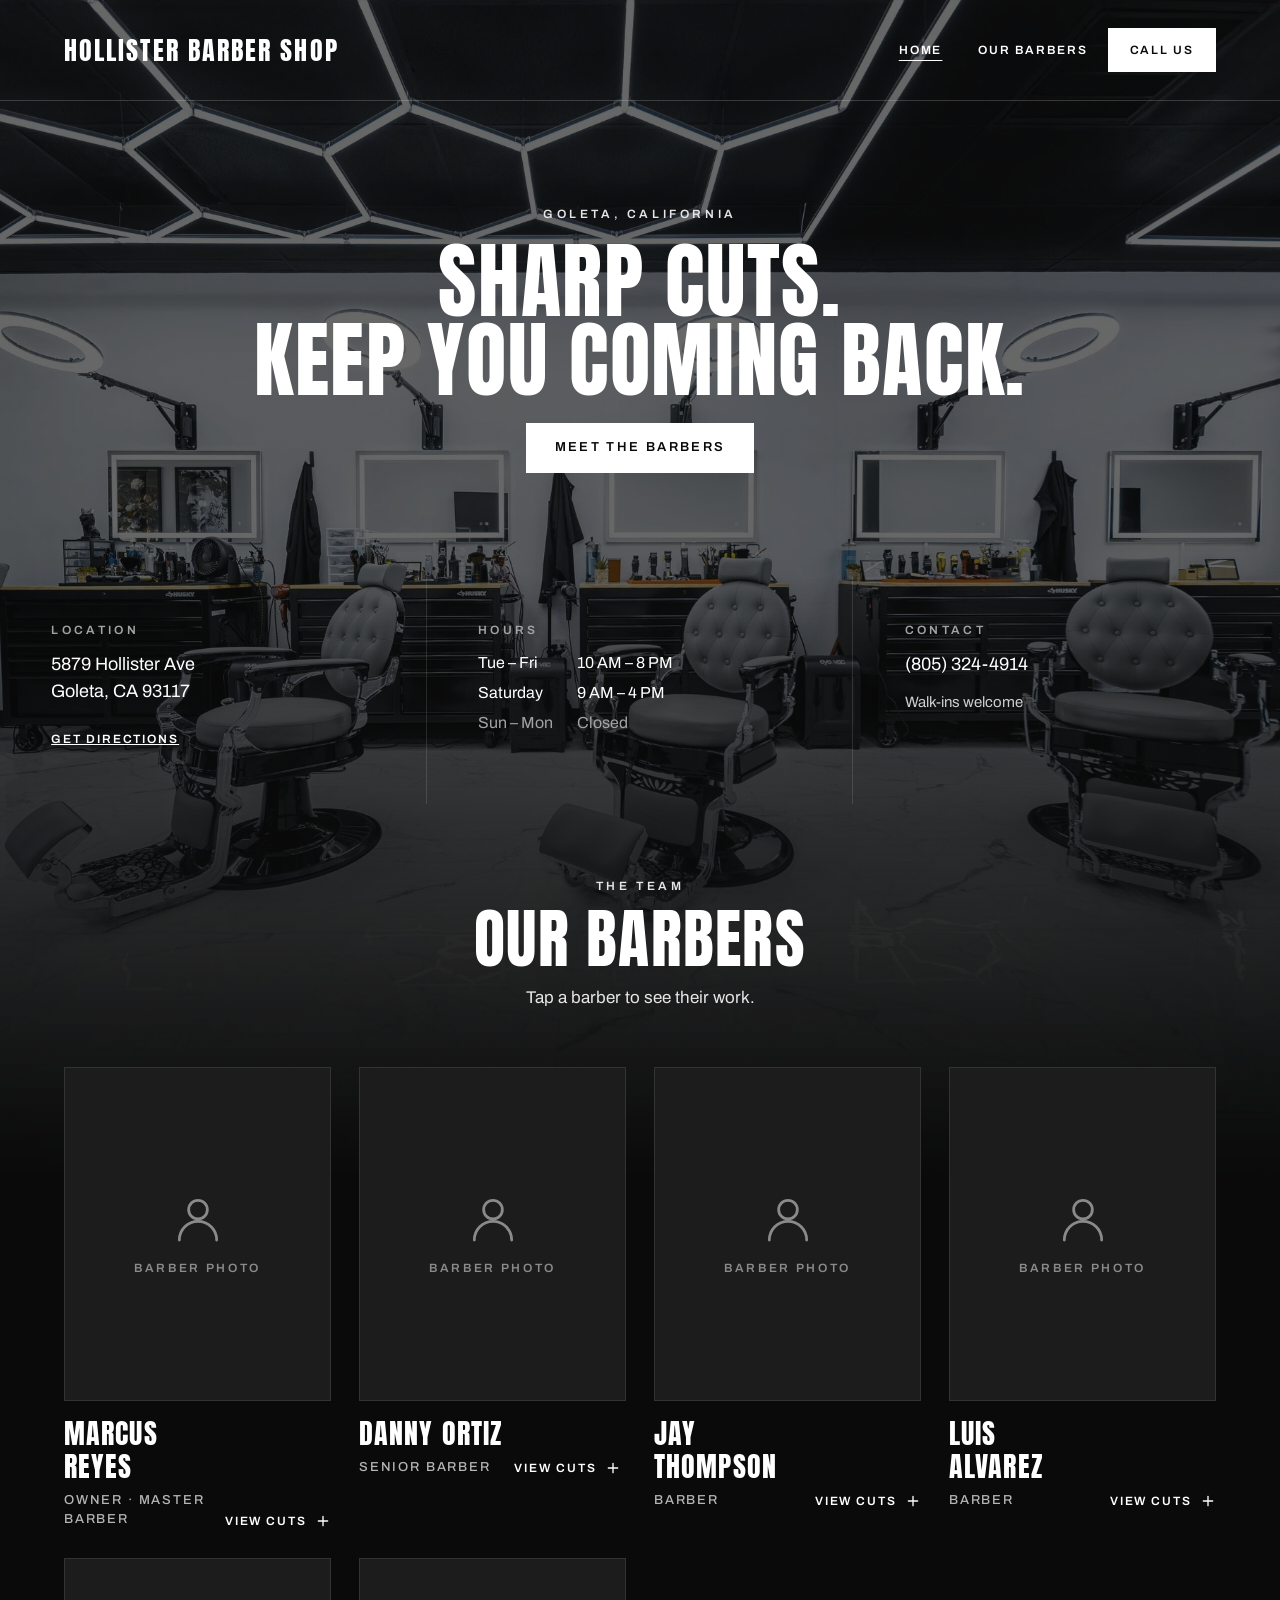
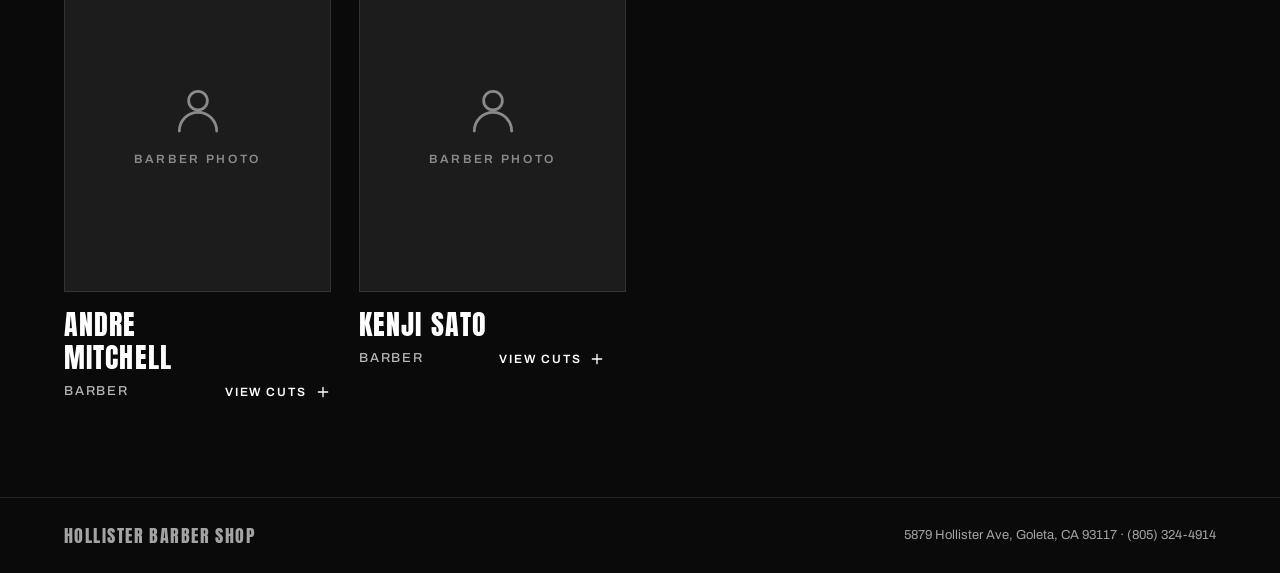
<file: index.html>
<!doctype html>
<html lang="en">
<head>
  <meta charset="utf-8">
  <meta name="viewport" content="width=device-width, initial-scale=1">
  <title>Hollister Barber Shop · Goleta, CA</title>
  <meta name="description" content="Family-owned barber shop in Goleta, California. Classic haircuts and shaves for every hair texture, including kids' styles. Walk-ins welcome.">
  <link rel="preconnect" href="https://fonts.googleapis.com">
  <link rel="preconnect" href="https://fonts.gstatic.com" crossorigin>
  <link href="https://fonts.googleapis.com/css2?family=Anton&family=Archivo:wght@400;500;600&display=swap" rel="stylesheet">
  <link rel="stylesheet" href="styles.css">
</head>
<body>

  <section class="hero">
    <header class="site-header">
      <a class="logo" href="index.html">Hollister Barber Shop</a>
      <nav class="nav" aria-label="Main">
        <a href="index.html" aria-current="page">Home</a>
        <a href="#barbers">Our Barbers</a>
        <a class="nav-cta" href="tel:+18053244914">Call Us</a>
      </nav>
    </header>

    <div class="hero-body">
      <p class="kicker">Goleta, California</p>
      <h1>Sharp Cuts.<br>Keep You <span class="nowrap">Coming Back.</span></h1>
      <div class="actions">
        <a class="btn btn--solid" href="#barbers">Meet the Barbers</a>
      </div>
    </div>
  </section>

  <main>
    <section class="info" aria-label="Visit us">
      <div class="info-block">
        <h2>Location</h2>
        <p>5879 Hollister Ave<br>Goleta, CA 93117</p>
        <a class="info-link" href="https://www.google.com/maps/search/?api=1&query=5879+Hollister+Ave+Goleta+CA+93117" target="_blank" rel="noopener">Get Directions</a>
      </div>
      <div class="info-block">
        <h2>Hours</h2>
        <dl class="hours">
          <dt>Tue – Fri</dt><dd>10 AM – 8 PM</dd>
          <dt>Saturday</dt><dd>9 AM – 4 PM</dd>
          <dt class="closed">Sun – Mon</dt><dd class="closed">Closed</dd>
        </dl>
      </div>
      <div class="info-block">
        <h2>Contact</h2>
        <a class="phone" href="tel:+18053244914">(805) 324-4914</a>
        <p class="note">Walk-ins welcome</p>
      </div>
    </section>

    <section class="team" id="barbers" aria-labelledby="barbers-title">
      <div class="team-head">
        <p class="kicker">The Team</p>
        <h2 id="barbers-title">Our Barbers</h2>
        <p class="lede">Tap a barber to see their work.</p>
      </div>
      <div class="team-grid">

        <!-- ===== BARBER 1 ===== -->
        <article class="barber">
          <button type="button" class="barber-card" aria-expanded="false" aria-controls="barber-1-panel">
            <span class="photo">
              <!-- Replace the icon + text below with: <img src="images/barber-1.jpg" alt="Marcus Reyes"> -->
              <svg aria-hidden="true" width="56" height="56" viewBox="0 0 24 24" fill="none" stroke="currentColor" stroke-width="1.2" stroke-linecap="round" stroke-linejoin="round"><circle cx="12" cy="8" r="4"/><path d="M4 21c0-4.4 3.6-8 8-8s8 3.6 8 8"/></svg>
              <span>Barber Photo</span>
            </span>
            <span class="barber-card-meta">
              <span>
                <span class="barber-name">Marcus Reyes</span>
                <span class="barber-role">Owner · Master Barber</span>
              </span>
              <span class="view-cuts">View Cuts
                <svg aria-hidden="true" width="16" height="16" viewBox="0 0 24 24" fill="none" stroke="currentColor" stroke-width="2" stroke-linecap="round"><path d="M12 5v14M5 12h14"/></svg>
              </span>
            </span>
          </button>

          <div class="barber-panel" id="barber-1-panel">
            <div class="panel-profile">
              <div class="photo">
                <!-- Same photo again: <img src="images/barber-1.jpg" alt="Marcus Reyes"> -->
                <svg aria-hidden="true" width="56" height="56" viewBox="0 0 24 24" fill="none" stroke="currentColor" stroke-width="1.2" stroke-linecap="round" stroke-linejoin="round"><circle cx="12" cy="8" r="4"/><path d="M4 21c0-4.4 3.6-8 8-8s8 3.6 8 8"/></svg>
                <span>Barber Photo</span>
              </div>
              <div>
                <h2 class="barber-name">Marcus Reyes</h2>
                <span class="barber-role">Owner · Master Barber</span>
              </div>
              <p class="bio">Opened the shop after 15 years behind the chair. Known for sharp skin fades, classic scissor cuts and hot-towel shaves.</p>
              <div class="panel-actions">
                <a class="btn btn--solid" href="tel:+18053244914">Book with Marcus</a>
                <button type="button" class="btn btn--outline close-btn">
                  <svg aria-hidden="true" width="14" height="14" viewBox="0 0 24 24" fill="none" stroke="currentColor" stroke-width="2.2" stroke-linecap="round"><path d="M6 6l12 12M18 6L6 18"/></svg>
                  Close
                </button>
              </div>
            </div>
            <div class="panel-cuts">
              <h3>Recent Cuts</h3>
              <!-- Replace each "Cut N" with: <img src="images/barber-1-cut-N.jpg" alt="Fade by Marcus Reyes">  Add or remove <li> items freely. -->
              <ul class="cuts">
                <li class="cut">Cut 1</li>
                <li class="cut">Cut 2</li>
                <li class="cut">Cut 3</li>
                <li class="cut">Cut 4</li>
                <li class="cut">Cut 5</li>
                <li class="cut">Cut 6</li>
              </ul>
            </div>
          </div>
        </article>
        <!-- ===== BARBER 2 ===== -->
        <article class="barber">
          <button type="button" class="barber-card" aria-expanded="false" aria-controls="barber-2-panel">
            <span class="photo">
              <!-- Replace the icon + text below with: <img src="images/barber-2.jpg" alt="Danny Ortiz"> -->
              <svg aria-hidden="true" width="56" height="56" viewBox="0 0 24 24" fill="none" stroke="currentColor" stroke-width="1.2" stroke-linecap="round" stroke-linejoin="round"><circle cx="12" cy="8" r="4"/><path d="M4 21c0-4.4 3.6-8 8-8s8 3.6 8 8"/></svg>
              <span>Barber Photo</span>
            </span>
            <span class="barber-card-meta">
              <span>
                <span class="barber-name">Danny Ortiz</span>
                <span class="barber-role">Senior Barber</span>
              </span>
              <span class="view-cuts">View Cuts
                <svg aria-hidden="true" width="16" height="16" viewBox="0 0 24 24" fill="none" stroke="currentColor" stroke-width="2" stroke-linecap="round"><path d="M12 5v14M5 12h14"/></svg>
              </span>
            </span>
          </button>

          <div class="barber-panel" id="barber-2-panel">
            <div class="panel-profile">
              <div class="photo">
                <!-- Same photo again: <img src="images/barber-2.jpg" alt="Danny Ortiz"> -->
                <svg aria-hidden="true" width="56" height="56" viewBox="0 0 24 24" fill="none" stroke="currentColor" stroke-width="1.2" stroke-linecap="round" stroke-linejoin="round"><circle cx="12" cy="8" r="4"/><path d="M4 21c0-4.4 3.6-8 8-8s8 3.6 8 8"/></svg>
                <span>Barber Photo</span>
              </div>
              <div>
                <h2 class="barber-name">Danny Ortiz</h2>
                <span class="barber-role">Senior Barber</span>
              </div>
              <p class="bio">Twelve years cutting. Specializes in tapers, textured crops and beard sculpting for every hair type.</p>
              <div class="panel-actions">
                <a class="btn btn--solid" href="tel:+18053244914">Book with Danny</a>
                <button type="button" class="btn btn--outline close-btn">
                  <svg aria-hidden="true" width="14" height="14" viewBox="0 0 24 24" fill="none" stroke="currentColor" stroke-width="2.2" stroke-linecap="round"><path d="M6 6l12 12M18 6L6 18"/></svg>
                  Close
                </button>
              </div>
            </div>
            <div class="panel-cuts">
              <h3>Recent Cuts</h3>
              <!-- Replace each "Cut N" with: <img src="images/barber-2-cut-N.jpg" alt="Fade by Danny Ortiz">  Add or remove <li> items freely. -->
              <ul class="cuts">
                <li class="cut">Cut 1</li>
                <li class="cut">Cut 2</li>
                <li class="cut">Cut 3</li>
                <li class="cut">Cut 4</li>
                <li class="cut">Cut 5</li>
                <li class="cut">Cut 6</li>
              </ul>
            </div>
          </div>
        </article>
        <!-- ===== BARBER 3 ===== -->
        <article class="barber">
          <button type="button" class="barber-card" aria-expanded="false" aria-controls="barber-3-panel">
            <span class="photo">
              <!-- Replace the icon + text below with: <img src="images/barber-3.jpg" alt="Jay Thompson"> -->
              <svg aria-hidden="true" width="56" height="56" viewBox="0 0 24 24" fill="none" stroke="currentColor" stroke-width="1.2" stroke-linecap="round" stroke-linejoin="round"><circle cx="12" cy="8" r="4"/><path d="M4 21c0-4.4 3.6-8 8-8s8 3.6 8 8"/></svg>
              <span>Barber Photo</span>
            </span>
            <span class="barber-card-meta">
              <span>
                <span class="barber-name">Jay Thompson</span>
                <span class="barber-role">Barber</span>
              </span>
              <span class="view-cuts">View Cuts
                <svg aria-hidden="true" width="16" height="16" viewBox="0 0 24 24" fill="none" stroke="currentColor" stroke-width="2" stroke-linecap="round"><path d="M12 5v14M5 12h14"/></svg>
              </span>
            </span>
          </button>

          <div class="barber-panel" id="barber-3-panel">
            <div class="panel-profile">
              <div class="photo">
                <!-- Same photo again: <img src="images/barber-3.jpg" alt="Jay Thompson"> -->
                <svg aria-hidden="true" width="56" height="56" viewBox="0 0 24 24" fill="none" stroke="currentColor" stroke-width="1.2" stroke-linecap="round" stroke-linejoin="round"><circle cx="12" cy="8" r="4"/><path d="M4 21c0-4.4 3.6-8 8-8s8 3.6 8 8"/></svg>
                <span>Barber Photo</span>
              </div>
              <div>
                <h2 class="barber-name">Jay Thompson</h2>
                <span class="barber-role">Barber</span>
              </div>
              <p class="bio">Precision line-ups and creative designs. Eight years in, and a favorite with the younger crowd.</p>
              <div class="panel-actions">
                <a class="btn btn--solid" href="tel:+18053244914">Book with Jay</a>
                <button type="button" class="btn btn--outline close-btn">
                  <svg aria-hidden="true" width="14" height="14" viewBox="0 0 24 24" fill="none" stroke="currentColor" stroke-width="2.2" stroke-linecap="round"><path d="M6 6l12 12M18 6L6 18"/></svg>
                  Close
                </button>
              </div>
            </div>
            <div class="panel-cuts">
              <h3>Recent Cuts</h3>
              <!-- Replace each "Cut N" with: <img src="images/barber-3-cut-N.jpg" alt="Fade by Jay Thompson">  Add or remove <li> items freely. -->
              <ul class="cuts">
                <li class="cut">Cut 1</li>
                <li class="cut">Cut 2</li>
                <li class="cut">Cut 3</li>
                <li class="cut">Cut 4</li>
                <li class="cut">Cut 5</li>
                <li class="cut">Cut 6</li>
              </ul>
            </div>
          </div>
        </article>
        <!-- ===== BARBER 4 ===== -->
        <article class="barber">
          <button type="button" class="barber-card" aria-expanded="false" aria-controls="barber-4-panel">
            <span class="photo">
              <!-- Replace the icon + text below with: <img src="images/barber-4.jpg" alt="Luis Alvarez"> -->
              <svg aria-hidden="true" width="56" height="56" viewBox="0 0 24 24" fill="none" stroke="currentColor" stroke-width="1.2" stroke-linecap="round" stroke-linejoin="round"><circle cx="12" cy="8" r="4"/><path d="M4 21c0-4.4 3.6-8 8-8s8 3.6 8 8"/></svg>
              <span>Barber Photo</span>
            </span>
            <span class="barber-card-meta">
              <span>
                <span class="barber-name">Luis Alvarez</span>
                <span class="barber-role">Barber</span>
              </span>
              <span class="view-cuts">View Cuts
                <svg aria-hidden="true" width="16" height="16" viewBox="0 0 24 24" fill="none" stroke="currentColor" stroke-width="2" stroke-linecap="round"><path d="M12 5v14M5 12h14"/></svg>
              </span>
            </span>
          </button>

          <div class="barber-panel" id="barber-4-panel">
            <div class="panel-profile">
              <div class="photo">
                <!-- Same photo again: <img src="images/barber-4.jpg" alt="Luis Alvarez"> -->
                <svg aria-hidden="true" width="56" height="56" viewBox="0 0 24 24" fill="none" stroke="currentColor" stroke-width="1.2" stroke-linecap="round" stroke-linejoin="round"><circle cx="12" cy="8" r="4"/><path d="M4 21c0-4.4 3.6-8 8-8s8 3.6 8 8"/></svg>
                <span>Barber Photo</span>
              </div>
              <div>
                <h2 class="barber-name">Luis Alvarez</h2>
                <span class="barber-role">Barber</span>
              </div>
              <p class="bio">Patient, detail-focused and great with kids. Loves a clean mid fade and a classic side part.</p>
              <div class="panel-actions">
                <a class="btn btn--solid" href="tel:+18053244914">Book with Luis</a>
                <button type="button" class="btn btn--outline close-btn">
                  <svg aria-hidden="true" width="14" height="14" viewBox="0 0 24 24" fill="none" stroke="currentColor" stroke-width="2.2" stroke-linecap="round"><path d="M6 6l12 12M18 6L6 18"/></svg>
                  Close
                </button>
              </div>
            </div>
            <div class="panel-cuts">
              <h3>Recent Cuts</h3>
              <!-- Replace each "Cut N" with: <img src="images/barber-4-cut-N.jpg" alt="Fade by Luis Alvarez">  Add or remove <li> items freely. -->
              <ul class="cuts">
                <li class="cut">Cut 1</li>
                <li class="cut">Cut 2</li>
                <li class="cut">Cut 3</li>
                <li class="cut">Cut 4</li>
                <li class="cut">Cut 5</li>
                <li class="cut">Cut 6</li>
              </ul>
            </div>
          </div>
        </article>
        <!-- ===== BARBER 5 ===== -->
        <article class="barber">
          <button type="button" class="barber-card" aria-expanded="false" aria-controls="barber-5-panel">
            <span class="photo">
              <!-- Replace the icon + text below with: <img src="images/barber-5.jpg" alt="Andre Mitchell"> -->
              <svg aria-hidden="true" width="56" height="56" viewBox="0 0 24 24" fill="none" stroke="currentColor" stroke-width="1.2" stroke-linecap="round" stroke-linejoin="round"><circle cx="12" cy="8" r="4"/><path d="M4 21c0-4.4 3.6-8 8-8s8 3.6 8 8"/></svg>
              <span>Barber Photo</span>
            </span>
            <span class="barber-card-meta">
              <span>
                <span class="barber-name">Andre Mitchell</span>
                <span class="barber-role">Barber</span>
              </span>
              <span class="view-cuts">View Cuts
                <svg aria-hidden="true" width="16" height="16" viewBox="0 0 24 24" fill="none" stroke="currentColor" stroke-width="2" stroke-linecap="round"><path d="M12 5v14M5 12h14"/></svg>
              </span>
            </span>
          </button>

          <div class="barber-panel" id="barber-5-panel">
            <div class="panel-profile">
              <div class="photo">
                <!-- Same photo again: <img src="images/barber-5.jpg" alt="Andre Mitchell"> -->
                <svg aria-hidden="true" width="56" height="56" viewBox="0 0 24 24" fill="none" stroke="currentColor" stroke-width="1.2" stroke-linecap="round" stroke-linejoin="round"><circle cx="12" cy="8" r="4"/><path d="M4 21c0-4.4 3.6-8 8-8s8 3.6 8 8"/></svg>
                <span>Barber Photo</span>
              </div>
              <div>
                <h2 class="barber-name">Andre Mitchell</h2>
                <span class="barber-role">Barber</span>
              </div>
              <p class="bio">Curl and coily-hair specialist with six years of experience. Sponge twists, high-top fades and shape-ups.</p>
              <div class="panel-actions">
                <a class="btn btn--solid" href="tel:+18053244914">Book with Andre</a>
                <button type="button" class="btn btn--outline close-btn">
                  <svg aria-hidden="true" width="14" height="14" viewBox="0 0 24 24" fill="none" stroke="currentColor" stroke-width="2.2" stroke-linecap="round"><path d="M6 6l12 12M18 6L6 18"/></svg>
                  Close
                </button>
              </div>
            </div>
            <div class="panel-cuts">
              <h3>Recent Cuts</h3>
              <!-- Replace each "Cut N" with: <img src="images/barber-5-cut-N.jpg" alt="Fade by Andre Mitchell">  Add or remove <li> items freely. -->
              <ul class="cuts">
                <li class="cut">Cut 1</li>
                <li class="cut">Cut 2</li>
                <li class="cut">Cut 3</li>
                <li class="cut">Cut 4</li>
                <li class="cut">Cut 5</li>
                <li class="cut">Cut 6</li>
              </ul>
            </div>
          </div>
        </article>
        <!-- ===== BARBER 6 ===== -->
        <article class="barber">
          <button type="button" class="barber-card" aria-expanded="false" aria-controls="barber-6-panel">
            <span class="photo">
              <!-- Replace the icon + text below with: <img src="images/barber-6.jpg" alt="Kenji Sato"> -->
              <svg aria-hidden="true" width="56" height="56" viewBox="0 0 24 24" fill="none" stroke="currentColor" stroke-width="1.2" stroke-linecap="round" stroke-linejoin="round"><circle cx="12" cy="8" r="4"/><path d="M4 21c0-4.4 3.6-8 8-8s8 3.6 8 8"/></svg>
              <span>Barber Photo</span>
            </span>
            <span class="barber-card-meta">
              <span>
                <span class="barber-name">Kenji Sato</span>
                <span class="barber-role">Barber</span>
              </span>
              <span class="view-cuts">View Cuts
                <svg aria-hidden="true" width="16" height="16" viewBox="0 0 24 24" fill="none" stroke="currentColor" stroke-width="2" stroke-linecap="round"><path d="M12 5v14M5 12h14"/></svg>
              </span>
            </span>
          </button>

          <div class="barber-panel" id="barber-6-panel">
            <div class="panel-profile">
              <div class="photo">
                <!-- Same photo again: <img src="images/barber-6.jpg" alt="Kenji Sato"> -->
                <svg aria-hidden="true" width="56" height="56" viewBox="0 0 24 24" fill="none" stroke="currentColor" stroke-width="1.2" stroke-linecap="round" stroke-linejoin="round"><circle cx="12" cy="8" r="4"/><path d="M4 21c0-4.4 3.6-8 8-8s8 3.6 8 8"/></svg>
                <span>Barber Photo</span>
              </div>
              <div>
                <h2 class="barber-name">Kenji Sato</h2>
                <span class="barber-role">Barber</span>
              </div>
              <p class="bio">Trained in classic barbering and modern Asian-hair styling. Go-to for two-blocks, French crops and straight-razor finishes.</p>
              <div class="panel-actions">
                <a class="btn btn--solid" href="tel:+18053244914">Book with Kenji</a>
                <button type="button" class="btn btn--outline close-btn">
                  <svg aria-hidden="true" width="14" height="14" viewBox="0 0 24 24" fill="none" stroke="currentColor" stroke-width="2.2" stroke-linecap="round"><path d="M6 6l12 12M18 6L6 18"/></svg>
                  Close
                </button>
              </div>
            </div>
            <div class="panel-cuts">
              <h3>Recent Cuts</h3>
              <!-- Replace each "Cut N" with: <img src="images/barber-6-cut-N.jpg" alt="Fade by Kenji Sato">  Add or remove <li> items freely. -->
              <ul class="cuts">
                <li class="cut">Cut 1</li>
                <li class="cut">Cut 2</li>
                <li class="cut">Cut 3</li>
                <li class="cut">Cut 4</li>
                <li class="cut">Cut 5</li>
                <li class="cut">Cut 6</li>
              </ul>
            </div>
          </div>
        </article>

      </div>
    </section>
  </main>

  <footer class="site-footer">
    <span class="logo">Hollister Barber Shop</span>
    <span>5879 Hollister Ave, Goleta, CA 93117 · (805) 324-4914</span>
  </footer>

  <script src="script.js"></script>
</body>
</html>
</file>
<file: styles.css>
/* Hollister Barber Shop — shared styles */
*, *::before, *::after { box-sizing: border-box; }

:root {
  --black: #0a0a0a;
  --white: #ffffff;
  --line: #262626;
  --muted: #a3a3a3;
  --soft: #e6e6e6;
  --display: Anton, Impact, "Arial Narrow", sans-serif;
  --body: Archivo, "Helvetica Neue", Helvetica, sans-serif;
  --gutter: clamp(16px, 5vw, 72px);
}

html { -webkit-text-size-adjust: 100%; }
body {
  margin: 0;
  background: var(--black);
  color: var(--white);
  font-family: var(--body);
  line-height: 1.5;
  isolation: isolate;
}
img { max-width: 100%; display: block; }
a { color: var(--white); }
a:hover { color: #cfcfcf; }
a:focus-visible, button:focus-visible { outline: 2px solid var(--white); outline-offset: 4px; }

/* ---------- Hero / page header ---------- */
/* The photo runs past the hero, behind the info strip, and fades to black in the barbers section. */
.hero {
  position: relative;
  --blend: 860px;     /* how far the photo reaches below the hero */
  --black-gap: 0.38;  /* share of --blend that is already solid black (the photo ends there on mobile) */
}
@media (min-width: 840px) { .hero { --blend: 600px; --black-gap: 0; } }
.hero::before {
  content: "";
  position: absolute;
  inset: 0 0 auto;
  z-index: -1;
  height: calc(100% + var(--blend));
  background:
    linear-gradient(
      rgba(10, 10, 10, 0.62) 0,
      rgba(10, 10, 10, 0.62) calc(100% - var(--blend)),
      rgba(10, 10, 10, 0.82) calc(100% - var(--blend) * 0.6),
      var(--black) calc(100% - var(--blend) * var(--black-gap))
    ),
    url("images/background.webp") center top / auto calc(100% - var(--blend) * var(--black-gap)) no-repeat;
}
@media (min-width: 840px) {
  .hero::before { background-position: center 40%; background-size: cover; }
}
.hero > * { position: relative; }
.nowrap { white-space: nowrap; }

.site-header {
  display: flex;
  flex-wrap: wrap;
  align-items: center;
  justify-content: space-between;
  gap: 12px 16px;
  padding: clamp(16px, 3vw, 28px) var(--gutter);
  border-bottom: 1px solid rgba(255, 255, 255, 0.18);
}
.logo {
  font-family: var(--display);
  font-size: clamp(20px, 3vw, 26px);
  letter-spacing: 0.08em;
  text-transform: uppercase;
  text-decoration: none;
  white-space: nowrap;
}
.nav { display: flex; flex-wrap: wrap; align-items: center; gap: 4px; }
.nav a {
  display: inline-flex;
  align-items: center;
  min-height: 44px;
  padding: 0 clamp(10px, 1.6vw, 16px);
  font-size: 12px;
  font-weight: 600;
  letter-spacing: 0.16em;
  text-transform: uppercase;
  text-decoration: none;
}
.nav a[aria-current="page"] { text-decoration: underline; text-underline-offset: 6px; }
.nav a.nav-cta { background: var(--white); color: var(--black); padding: 0 clamp(14px, 2vw, 22px); }
.nav a.nav-cta:hover { background: var(--soft); }

.hero-body {
  display: flex;
  flex-direction: column;
  align-items: center;
  text-align: center;
  gap: 18px;
  padding: clamp(56px, 9vw, 104px) var(--gutter);
}
.hero--page .hero-body { padding: clamp(48px, 7vw, 80px) var(--gutter); }
.kicker {
  margin: 0;
  font-size: 12px;
  font-weight: 600;
  letter-spacing: 0.3em;
  text-transform: uppercase;
  color: var(--soft);
}
.hero h1 {
  margin: 0;
  font-family: var(--display);
  font-weight: 400;
  font-size: clamp(40px, 6.5vw, 84px);
  line-height: 0.95;
  letter-spacing: 0.02em;
  text-transform: uppercase;
}
.lede {
  margin: 0;
  max-width: 500px;
  font-size: clamp(15px, 1.6vw, 17px);
  line-height: 1.6;
  color: var(--soft);
}
.actions { display: flex; flex-wrap: wrap; justify-content: center; gap: 12px; margin-top: 6px; }

.btn {
  display: inline-flex;
  align-items: center;
  justify-content: center;
  gap: 8px;
  min-height: 50px;
  padding: 0 28px;
  font: inherit;
  font-size: 13px;
  font-weight: 600;
  letter-spacing: 0.18em;
  text-transform: uppercase;
  text-decoration: none;
  cursor: pointer;
  border: 1px solid var(--white);
}
.btn--solid { background: var(--white); color: var(--black); }
.btn--solid:hover { background: var(--soft); color: var(--black); }
.btn--outline { background: transparent; color: var(--white); }
.btn--outline:hover { background: var(--white); color: var(--black); }

/* ---------- Info strip ---------- */
.info {
  display: grid;
  grid-template-columns: repeat(auto-fit, minmax(260px, 1fr));
  overflow: hidden; /* clips the outer edges of the divider lines below */
}
.info-block {
  display: flex;
  flex-direction: column;
  gap: 12px;
  padding: clamp(28px, 4vw, 44px) clamp(20px, 4vw, 56px);
  box-shadow: -1px -1px 0 rgba(255, 255, 255, 0.12); /* top and left dividers that work at any column count */
}
.info-block h2 {
  margin: 0;
  font-size: 12px;
  font-weight: 600;
  letter-spacing: 0.28em;
  text-transform: uppercase;
  color: var(--muted);
}
.info-block p { margin: 0; font-size: 18px; }
.info-block .note { font-size: 15px; line-height: 1.6; color: #cfcfcf; }
.info-link {
  display: inline-flex;
  align-items: center;
  min-height: 44px;
  align-self: flex-start;
  font-size: 12px;
  font-weight: 600;
  letter-spacing: 0.16em;
  text-transform: uppercase;
}
.phone { font-size: 18px; text-decoration: none; }
.hours {
  display: grid;
  grid-template-columns: auto 1fr;
  column-gap: 24px;
  row-gap: 6px;
  margin: 0;
  font-size: 16px;
}
.hours dt, .hours dd { margin: 0; }
.hours .closed { color: var(--muted); }

/* ---------- Footer ---------- */
.site-footer {
  display: flex;
  flex-wrap: wrap;
  justify-content: space-between;
  align-items: center;
  gap: 8px 16px;
  padding: 24px var(--gutter);
  font-size: 13px;
  color: var(--muted);
}
.site-footer { border-top: 1px solid var(--line); }
.site-footer .logo { font-size: 18px; }

/* ---------- Barbers grid ---------- */
.team {
  max-width: 1280px;
  margin: 0 auto;
  padding: clamp(36px, 6vw, 72px) var(--gutter) clamp(56px, 8vw, 96px);
}
.team-head {
  display: flex;
  flex-direction: column;
  align-items: center;
  gap: 14px;
  margin-bottom: clamp(32px, 5vw, 56px);
  text-align: center;
}
.team-head h2 {
  margin: 0;
  font-family: var(--display);
  font-weight: 400;
  font-size: clamp(36px, 5vw, 64px);
  line-height: 0.95;
  letter-spacing: 0.02em;
  text-transform: uppercase;
}
.team-grid {
  display: grid;
  grid-template-columns: repeat(auto-fill, minmax(min(100%, 260px), 1fr));
  gap: clamp(20px, 3vw, 28px);
}
.barber.is-open { grid-column: 1 / -1; }

.photo {
  display: flex;
  flex-direction: column;
  align-items: center;
  justify-content: center;
  gap: 12px;
  width: 100%;
  aspect-ratio: 4 / 5;
  overflow: hidden;
  background: #1c1c1c;
  border: 1px solid #333;
  color: #8a8a8a;
  font-size: 12px;
  font-weight: 600;
  letter-spacing: 0.22em;
  text-transform: uppercase;
}
.photo img { width: 100%; height: 100%; object-fit: cover; }

.barber-card {
  display: flex;
  flex-direction: column;
  gap: 18px;
  width: 100%;
  padding: 0;
  border: 0;
  background: transparent;
  color: var(--white);
  text-align: left;
  font: inherit;
  cursor: pointer;
}
.barber-card .photo { transition: background 0.2s; }
.barber-card:hover .photo { background: #2a2a2a; }
.barber-card-meta { display: flex; align-items: flex-end; justify-content: space-between; gap: 12px; }
.barber-name {
  margin: 0;
  font-family: var(--display);
  font-weight: 400;
  font-size: 28px;
  line-height: 1;
  letter-spacing: 0.04em;
  text-transform: uppercase;
}
.barber-role {
  display: block;
  margin-top: 6px;
  font-size: 13px;
  font-weight: 500;
  letter-spacing: 0.14em;
  text-transform: uppercase;
  color: #b5b5b5;
}
.view-cuts {
  display: inline-flex;
  align-items: center;
  gap: 8px;
  font-size: 12px;
  font-weight: 600;
  letter-spacing: 0.16em;
  text-transform: uppercase;
  white-space: nowrap;
}

/* Expanded panel */
.barber-panel {
  display: none;
  flex-wrap: wrap;
  gap: clamp(24px, 4vw, 36px);
  padding: clamp(18px, 4vw, 32px);
  background: var(--white);
  color: var(--black);
}
.barber.is-open .barber-card { display: none; }
.barber.is-open .barber-panel { display: flex; animation: open 0.25s ease-out; }
@keyframes open { from { opacity: 0; transform: translateY(8px); } to { opacity: 1; transform: none; } }
@media (prefers-reduced-motion: reduce) { .barber.is-open .barber-panel { animation: none; } }

.panel-profile { flex: 1 1 240px; max-width: 340px; display: flex; flex-direction: column; gap: 18px; }
.panel-profile .photo { background: #e9e9e9; border: 0; color: #5c5c5c; }
.panel-profile .barber-name { font-size: 36px; }
.panel-profile .barber-role { color: #4a4a4a; font-weight: 600; }
.bio { margin: 0; font-size: 15px; line-height: 1.6; color: #333; }
.panel-actions { display: flex; flex-wrap: wrap; gap: 10px; }
.panel-actions .btn { min-height: 46px; padding: 0 20px; border-color: var(--black); }
.panel-actions .btn--solid { background: var(--black); color: var(--white); }
.panel-actions .btn--solid:hover { background: #333; color: var(--white); }
.panel-actions .btn--outline { color: var(--black); }
.panel-actions .btn--outline:hover { background: var(--black); color: var(--white); }

.panel-cuts { flex: 999 1 300px; min-width: 0; display: flex; flex-direction: column; gap: 18px; }
.panel-cuts h3 {
  margin: 0;
  font-size: 12px;
  font-weight: 600;
  letter-spacing: 0.28em;
  text-transform: uppercase;
  color: #4a4a4a;
}
.cuts {
  display: grid;
  grid-template-columns: repeat(auto-fill, minmax(130px, 1fr));
  gap: clamp(8px, 1.5vw, 14px);
  margin: 0;
  padding: 0;
  list-style: none;
}
.cut {
  display: flex;
  align-items: center;
  justify-content: center;
  aspect-ratio: 1 / 1;
  overflow: hidden;
  background: #ececec;
  border: 1px solid #d4d4d4;
  color: #5c5c5c;
  font-size: 12px;
  font-weight: 600;
  letter-spacing: 0.18em;
  text-transform: uppercase;
}
.cut img { width: 100%; height: 100%; object-fit: cover; }
</file>
